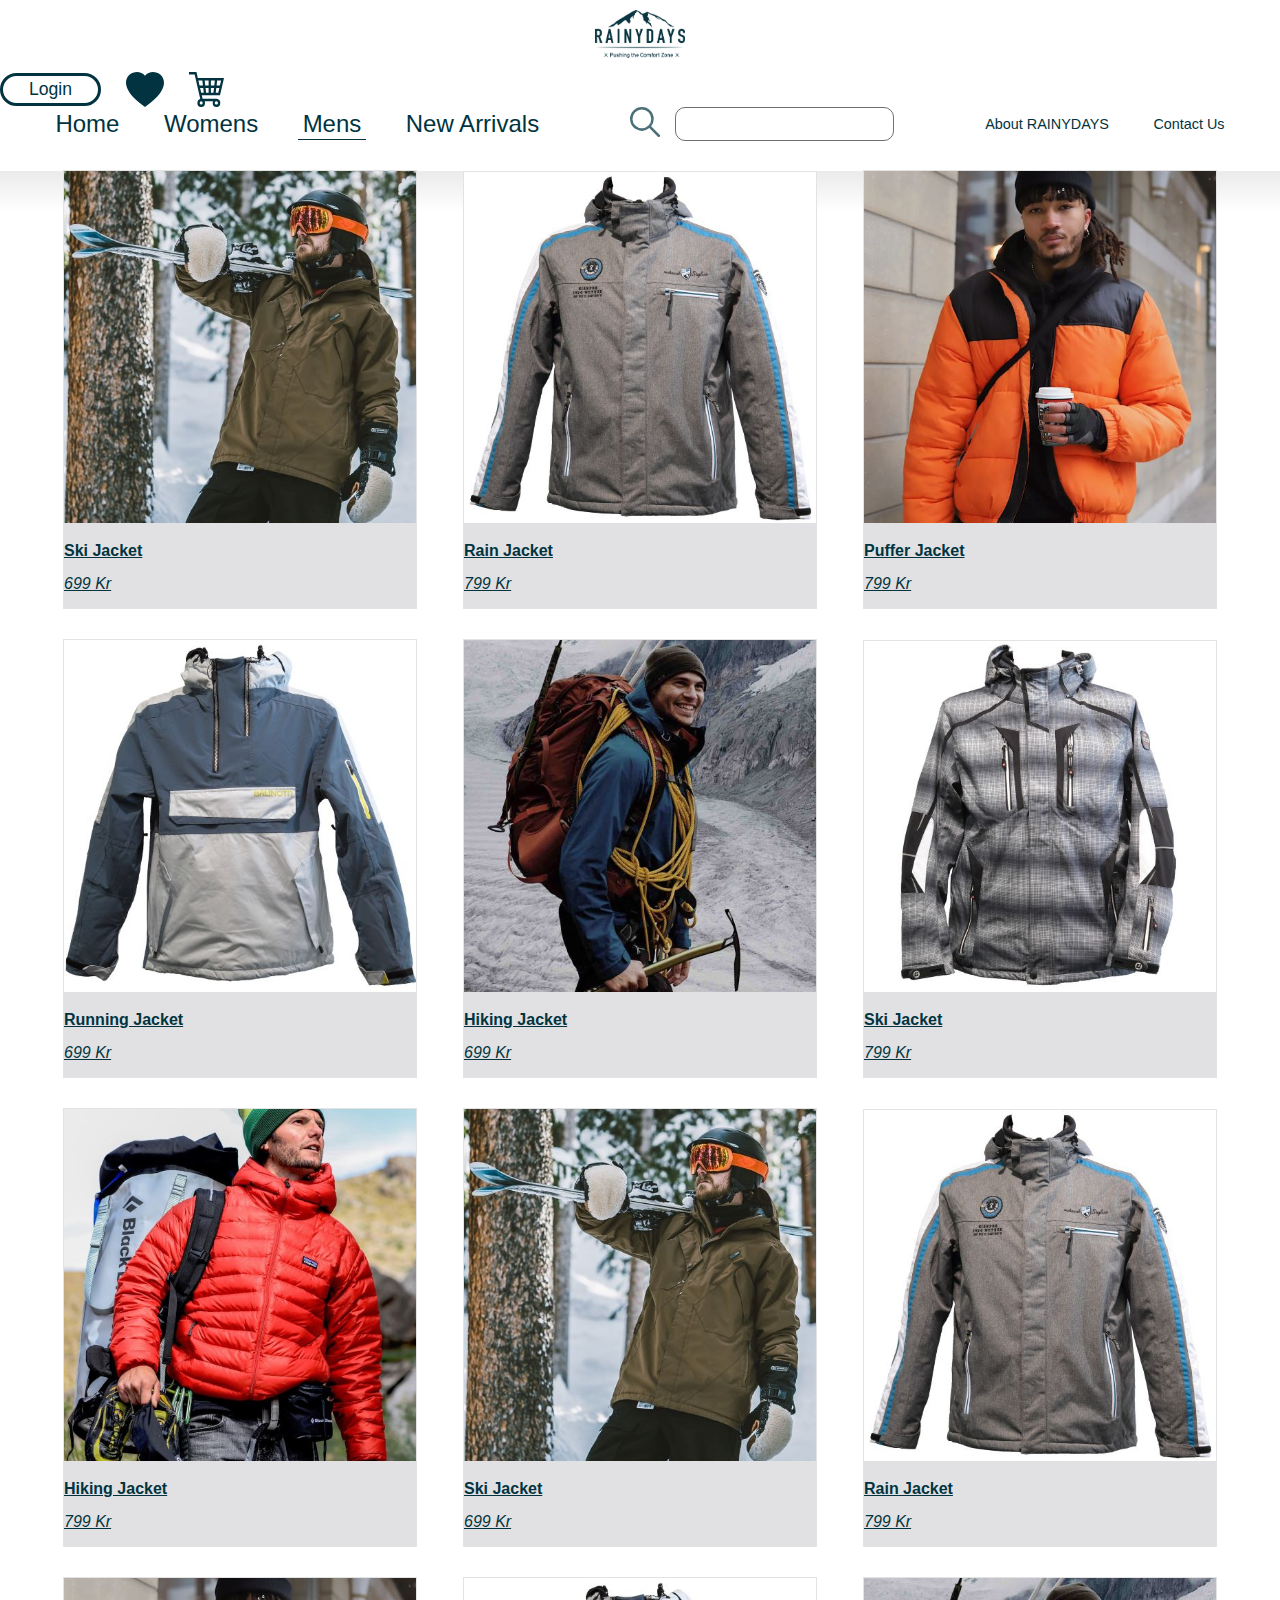
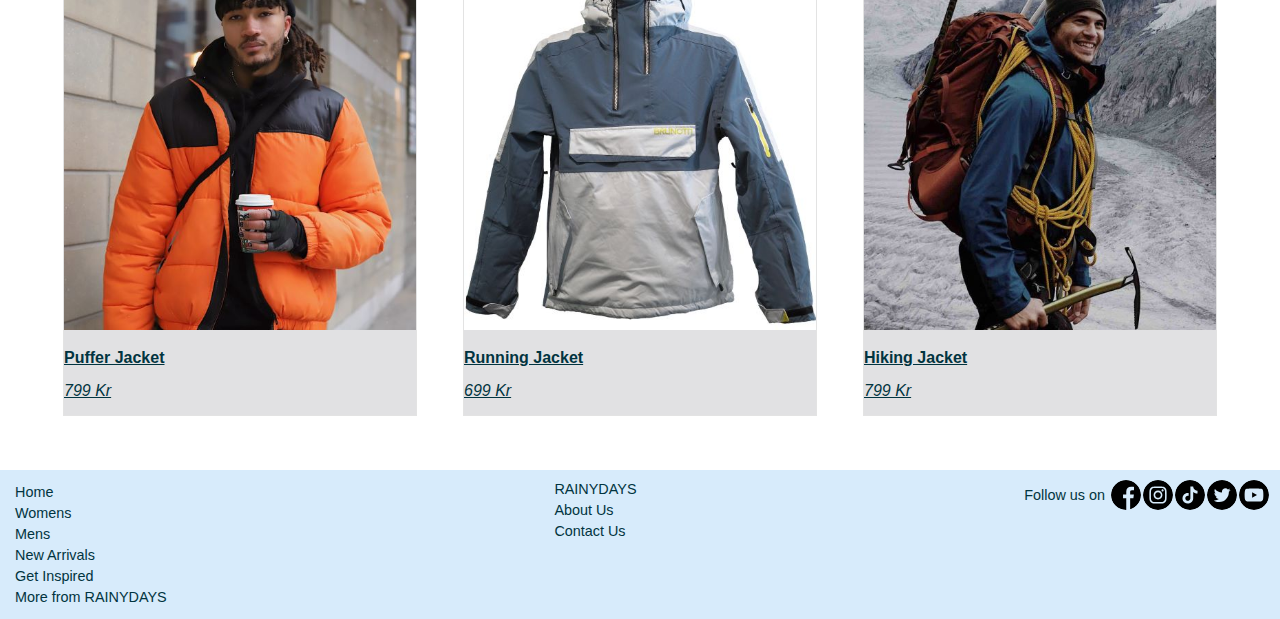
<file: mens.html>
<!DOCTYPE html>
<html>
    <head>
        <title>RAINYDAYS | Mens</title>
        <meta charset="UTF-8"/>
        <meta name="description" content="mens quality outdoor jackets"/>
        <meta name="viewport" content="width=device-width, initial-scale=1"/>
        <link href="styles/collection.css" rel="stylesheet"/>
        <link href="styles/styles.css" rel="stylesheet"/>
    </head>

    <body>
        <header>
            <section class="header-section">
                <div class="logo-container center-aligned">
                    <a href="index.html" title="rainy days logo">
                        <img src="images/RainyDays_Logo.png" alt="rainydays logo" class="logo">
                    </a>
                </div>
                <div class="login-container">
                    <div class="login-wish-cart">
                        <p class="login" title="login">Login</p>
                        <img src="icons/wish-list.svg" alt="wish list" class="wish-cart">
                        <img src="icons/shopping-cart.svg" alt="shopping cart" class="wish-cart">
                    </div>
                </div>
                <div class="menu-about-container">
                    <div class="drop-down">
                        <label for="hamb-menu" class="ham-menu-label">
                            <img src="icons/hamburger-menu.svg" class="hamburger-icon" alt="hamburger menu">
                        </label>
                        <input type="checkbox" name="hamburger-menu" id="hamb-menu">
                        <nav class="main-menu">
                            <ul class="main-menu-ul">
                                <li><a href="index.html" title="home" class="menu-a">Home</a></li>
                                <li><a href="womens.html" title="womens jackets" class="menu-a">Womens</a></li>
                                <li><a href="mens.html" title="mens jackets" class="active menu-a">Mens</a></li>
                                <li><a href="new-arrivals.html" title="new arrivals jackets" class="menu-a">New Arrivals</a></li>
                            </ul>
                        </nav>
                    </div>
                    <form class="search">
                        <label for="search-item" class="search-label"><img src="icons/search.svg" alt="search icon" title="search" class="search-icon"></label>
                        <input type="search" name="search-item" id="search-item" list="search-items" title="search" class="search-field">                        
                        <datalist id="search-items">
                            <option value="jackets"></option>
                            <option value="running jackets"></option>
                            <option value="hiking jackets"></option>
                            <option value="ski jackets"></option>
                            <option value="puffer jackets"></option>
                        </datalist>
                    </form>
                    <nav class="about-contact">
                        <ul>
                            <li><a href="about.html" title="about rainydays" class="menu-a">About RAINYDAYS</a></li>
                            <li><a href="contact-us.html" title="contact us" class="menu-a">Contact Us</a></li>
                        </ul>
                    </nav>
                <!-- <div class="free-shipping">
                    <p class="free-shipping-text">Free Shipping All Over The World</p>
                    <img src="icons/delivery-truck.svg" alt="delivery truck" class="delivery-truck">
                </div> -->
                </div>
            </section>
        </header>

        <main class="main-body">
            <section class="main-body-section">
                <div class="collection-container">
                    <div class="item-container">
                        <a href="product.html">
                            <img src="products/small/man_skiing_1.jpg" class="grid-image" alt="hiking jacket woman">                                                
                        </a>
                        <div>
                            <a href="product.html" class="p-title">ski Jacket</a>
                        </div>
                        <div>
                            <a href="product.html" class="p-price">699 kr</a>
                        </div>                                               
                    </div>
                    <div class="item-container">
                        <a href="product.html">
                            <img src="products/small/product_man_2.jpg" class="grid-image" alt="puffer jacket woman">
                        </a>
                        <div>
                            <a href="product.html" class="p-title">Rain Jacket</a>
                        </div>
                        <div>
                            <a href="product.html" class="p-price">799 kr</a>
                        </div>
                    </div>
                    <div class="item-container">
                        <a href="product.html">
                            <img src="products/small/man_casual_1.jpg" class="grid-image" alt="ski jacket woman">
                        </a>
                        <div>                     
                            <a href="product.html" class="p-title">Puffer Jacket</a>
                        </div>
                        <div>
                            <a href="product.html" class="p-price">799 kr</a>
                        </div>                     
                    </div>
                    <div class="item-container">
                        <a href="product.html">
                            <img src="products/small/product_man_3.jpg" class="grid-image" alt="armless puffer jacket woman">
                        </a>
                        <div>
                            <a href="product.html" class="p-title">Running Jacket</a>
                        </div>
                        <div>
                            <a href="product.html" class="p-price">699 kr</a>
                        </div>
                    </div>
                    <div class="item-container">
                        <a href="product.html">
                            <img src="products/small/man_hiking_1.jpg" class="grid-image" alt="winter jacket fur woman">
                        </a>
                        <div>
                            <a href="product.html" class="p-title">Hiking Jacket</a>
                        </div>
                        <div>
                            <a href="product.html" class="p-price">699 kr</a>
                        </div>
                    </div>
                    <div class="item-container">
                        <a href="product.html">
                            <img src="products/small/product_man_1.jpg" class="grid-image" alt="red ski jacket woman">
                        </a>
                        <div>
                            <a href="product.html" class="p-title">Ski Jacket</a>
                        </div>
                        <div>
                            <a href="product.html" class="p-price">799 kr</a>
                        </div>
                    </div>
                    <div class="item-container">
                        <a href="product.html">
                            <img src="products/small/man_hiking-red_1.jpg" class="grid-image" alt="hiking jacket woman">
                        </a>
                        <div>
                            <a href="product.html" class="p-title">Hiking Jacket</a>
                        </div>
                        <div>
                            <a href="product.html" class="p-price">799 kr</a>
                        </div>
                    </div>
                    <div class="item-container">
                        <a href="product.html">
                            <img src="products/small/man_skiing_1.jpg" class="grid-image" alt="puffer jacket woman">
                        </a>
                        <div>
                            <a href="product.html" class="p-title">Ski Jacket</a>
                        </div>
                        <div>
                            <a href="product.html" class="p-price">699 kr</a>
                        </div>
                    </div>
                    <div class="item-container">
                        <a href="product.html">
                            <img src="products/small/product_man_2.jpg" class="grid-image" alt="ski jacket woman">
                        </a>
                        <div>
                            <a href="product.html" class="p-title">Rain Jacket</a>
                        </div>
                        <div>
                            <a href="product.html" class="p-price">799 kr</a>
                        </div>
                    </div>
                    <div class="item-container">
                        <a href="product.html">
                            <img src="products/small/man_casual_1.jpg" class="grid-image" alt="armless puffer jacket woman">
                        </a>
                        <div>
                            <a href="product.html" class="p-title">Puffer Jacket</a>
                        </div>
                        <div>
                            <a href="product.html" class="p-price">799 kr</a>
                        </div>
                    </div>
                    <div class="item-container">
                        <a href="product.html">
                            <img src="products/small/product_man_3.jpg" class="grid-image" alt="winter jacket fur woman">
                        </a>
                        <div>
                            <a href="product.html" class="p-title">Running Jacket</a>
                        </div>
                        <div>
                            <a href="product.html" class="p-price">699 kr</a>
                        </div>
                    </div>
                    <div class="item-container">
                        <a href="product.html">
                            <img src="products/small/man_hiking_1.jpg" class="grid-image" alt="red ski jacket woman">
                        </a>
                        <div>
                            <a href="product.html" class="p-title">Hiking Jacket</a>
                        </div>
                        <div>
                            <a href="product.html" class="p-price">799 kr</a>
                        </div>
                    </div>
                    </div>
                </div>
            </section>
        </main>

        <footer class="footer">
            <div class="footer-section">
                <div class="footer-menu">
                    <ul>
                        <li><a href="index.html" title="home" class="menu-a">Home</a></li>
                        <li><a href="womens.html" title="womens jackets" class="menu-a">Womens</a></li>
                        <li><a href="mens.html" title="mens jackets" class="menu-a">Mens</a></li>
                        <li><a href="new-arrivals.html" title="new arrivals jackets" class="menu-a">New Arrivals</a></li>
                        <li><a href="new-arrivals.html" title="new arrivals jackets" class="menu-a">Get Inspired</a></li>
                        <li><a href="new-arrivals.html" title="new arrivals jackets" class="menu-a">More from RAINYDAYS</a></li>
                    </ul>
                </div>
                <div class="footer-about">
                    <p>RAINYDAYS</p>
                    <ul>
                        <li><a href="about.html" title="about rainydays" class="menu-a">About Us</a></li>
                        <li><a href="contact-us.html" title="contact us" class="menu-a">Contact Us</a></li>
                    </ul>
                </div>
                <div class="follow-us">
                    <p>Follow us on</p>
                    <img src="icons/social-media/facebook.svg" class="media-icon" alt="RAINYDAYS facebook channel">
                    <img src="icons/social-media/instagram.svg" class="media-icon" alt="RAINYDAYS instagram channel">
                    <img src="icons/social-media/tiktok.svg" class="media-icon" alt="RAINYDAYS tiktok channel">
                    <img src="icons/social-media/twitter.svg" class="media-icon" alt="RAINYDAYS twitter channel">
                    <img src="icons/social-media/youtube.svg" class="media-icon" alt="RAINYDAYS youtube channel">
                </div>
            </div>
        </footer>

    </body>
</html>
</file>
<file: styles/collection.css>
/* .loading {
  border: 5px dotted #5c58d7;
  border-radius: 50%;
  border-right: 0;
  border-top: 0;
  width: 75px;
  height: 75px;
  margin: 70px 50%;
  animation: spin 2s linear infinite;
}

@keyframes spin {
  0% {
      transform: rotate(0deg);
  }
  100% {
      transform: rotate(360deg);
  }
} */

.orderby-container {
  padding: 25px 0px;
  max-width: 90%;
  margin: 0 auto;
}

.collection-container {
  max-width: 90%;
  margin: 0 auto;
  padding-bottom: 25px;
  display: grid;
  grid-template-columns: 1fr 1fr 1fr;
  column-gap: 3em;
  row-gap: 2em;
}

.grid-image {
  width: 100%;
}

.item-container {
  display: flex;
  flex-direction: column;
  gap: 15px;
  place-self: center;
  background-color: #e1e1e3;
  padding-bottom: 15px;
  outline: solid #e3e3e3 thin;
}

.a-title {
  text-decoration: none;
  text-decoration-color: var(--dark-blue-rainydays);
}

.p-title,
.p-price {
  text-transform: capitalize;
  color: var(--dark-blue-rainydays);
  margin: 0;
}

.p-title {
  font-weight: bold;
  padding-bottom: 5px;
}

.p-price {
  font-style: italic;
}

.title-container:hover {
  text-decoration: underline;
  cursor: pointer;
}

.product-footer {
  display: flex;
  justify-content: space-around;
  align-items: center;
}

.view-product {
  padding: 5px 18px;
  background-color: var(--cta-background);
  color: white;
  font-size: 1.2em;
  border: none;
  border-radius: 10px;
  transition-property: all;
  transition-duration: 0.5s;
}

.view-product:hover {
  cursor: pointer;
  background-color: var(--cta-hover-background);
}
</file>
<file: styles/styles.css>
/* ----------------- GLOBAL STYLES -------------- */

/* 
COLOURS
#E6F4FF LIGHT-BLUE FOOTER BACKGROUND
#8FB7C7 BLUE-MEDIUM
#013440 DARK-BLUE
#026259 DARK-GREEN
#707070 DARK-GREY
#e0e0e0 LIGHT-GREY (BORDER)
#5FB002 GREEN
#FFFFFF WHITE BODY BACKGROUND
#299748 HOME CTA BACKGROUND
#18b418 HOME CTA HOVER BACKGROUND
#8FC7B8 LANDING IMAGE FILL COLOR
 */

/* ----------------- VARIABLES -------------- */

:root {
  --dark-blue-rainydays: #013440; /*RAINYDAYS color*/
  --light-blue-footer: #d7ebfb;; /*footer*/
  --white-background: #ffffff;
  --cta-background: #299748;
  --cart-add-background: #026259;
  --cta-hover-background: #18b418;
  --image-border: #e0e0e0;
  --dark-grey-border: #707070;
  --max-width-main: 1920px;
  --max-width-medium: 1180px;
  --product-image-height: 500px;
  --gap-medium: 50px;
  --min-width-medium: 551px;
  --ol-li-font-size: 1.25em;
  --li-font-size: 1em;
  --ol-margin: 25px;
  --li-margin: 10px;
  --inter-li-margin: 5px;
  --wide-field-width: 16em;
  --normal-field-width: 10em;
  --small-field-width: 3em;
  --x-small-field-width: 2em;
  --gap: 70px;
}

html {
  scroll-behavior: smooth;
}

body {
  font-family: Verdana, Geneva, Tahoma, sans-serif;
  color: var(--dark-blue-rainydays);
  margin: 0 auto;
}

/*============ user message ============*/
.message-area {
  border-radius: 5px;
  padding: 5px;
  margin: 5px 0;
}

.note {
  font-size: smaller;
  color: red;
  margin-bottom: 10px;
  margin-left: 5px;
  text-transform: none;
}

.success {
  background-color: rgb(128, 203, 128);
}

.error {
  background-color: rgb(214, 138, 138);
}

.center-aligned {
  text-align: center;
}

/* ------------------------ HEADER STYLES -------------------- */

.header-container {
  background-color: var(--white-background);
  margin: 0 auto;
}

.header-section {
  max-width: var(--max-width-main);
  margin: 0 auto;
  z-index: 100;
}

.logo-container {
  margin-bottom: 10px;
}

.logo {
  max-width: 90px;
  padding-top: var(--li-margin);
}

/* ----------------- LOGIN WISH-LIST CART STYLES -------------- */
/* ----------------- CART INDICATOR -----------------*/

.cart-item-ref {
  position: relative;
}

.cart-items {
  margin: 0;
  padding: 2px;
  position: absolute;
  top: -6px;
  right: -11px;
  background-color: green;
  color: white;
  border-radius: 50%;
  width: 20px;
  height: 20px;
}

.login-wish-cart {
  display: flex;
  align-items: center;
  gap: var(--ol-margin);
}

.login {
  font-family: Verdana, Geneva, Tahoma, sans-serif;
  font-size: 1.1em;
  border: var(--dark-blue-rainydays) solid;
  border-radius: 30px;
  width: max-content;
  background-color: var(--white-background);
  padding: 3px 26px;
  margin: 0;
  transition-property: background-color;
  transition-duration: 0.5s;
}

.login:hover {
  background-color: var(--light-blue-footer);
  cursor: pointer;
}

.wish-cart,
.shopping-cart,
.search-icon {
  transition-property: opacity, cursor;
  transition-duration: 0.5s;
}

.wish-cart:hover,
.hamburger-icon:hover,
.search-icon:hover {
  opacity: 0.7;
  cursor: pointer;
}
/* -------------------  NAVIGATION MENU STYLES ( for hover style check LOGIN WISH-LIST CART STYLES)---------------- */

#hamb-menu,
.ham-menu-label {
  display: none;
}

.hamburger-icon {
  max-width: 2em;
}

.main-menu ul,
.about-contact ul,
.footer-menu ul,
.footer-about ul {
  padding: 0;
  margin: 0;
  z-index: 100;
}

.main-menu li,
.about-contact li {
  display: inline;
  list-style-type: none;
  margin: 0 15px;
}

.main-menu ul {
  background-color: var(--white-background);
}

.menu-a {
  color: var(--dark-blue-rainydays);
  font-size: 1.5em;
  padding: 2px 5px;
  text-decoration: none;
  border-bottom: transparent;
  transition-property: all;
  transition-duration: 0.5s;
}

.smaller-menu {
  font-size: 1em;
}

.active {
  border-bottom: var(--dark-blue-rainydays) solid thin;
}

.indicator-menu {
  max-width: 90%;
  margin: 0 auto;
  margin-top: 20px;
}

.indicator-link {
  text-decoration: none;
  border-bottom: solid thin;
  color: var(--dark-blue-rainydays);
  font-weight: bold;
}

/* -------------------  SEARCH MENU STYLES ( for hover style check CART STYLES)---------------- */

.search {
  display: flex;
  gap: 15px;
}

.search-field {
  font-size: 1em;
  padding: 0 5px;
  border: var(--dark-grey-border) thin solid;
  border-radius: var(--li-margin);
}

/* -----------------  ABOUT CONTACT US STYLES (see navigation menu styles) -------------- */

.about-contact a {
  font-size: 0.9em;
}

.menu-a:hover,
.about-contact a:hover,
.footer-section a:hover {
  opacity: 0.7;
  border-bottom: var(--dark-blue-rainydays) thin solid;
}

.send {
  font-family: Verdana, Geneva, Tahoma, sans-serif;
  font-size: 1em;
  color: white;
  background-color: var(--dark-blue-rainydays);
  border: none;
  border-radius: 7px;
  padding: 4px 20px;
  transition-property: background-color;
  transition-duration: 0.5s;
  margin: var(--inter-li-margin);
}

.send:hover {
  background-color: rgb(114 153 166);
  cursor: pointer;
}

/* -------------------------------------   ---------------------- */
/* -------------------------------------CHECKOUT PAGE +  shop/collection PAGE ---------------------- */

.loading {
  border: 5px dotted #5c58d7;
  border-radius: 50%;
  border-right: 0;
  border-top: 0;
  width: 75px;
  height: 75px;
  margin: 70px 50%;
  animation: spin 2s linear infinite;
}

@keyframes spin {
  0% {
      transform: rotate(0deg);
  }
  100% {
      transform: rotate(360deg);
  }
}

.add-to-cart-container,
.add-to-wish-container,
.add-to-cart-shop {
  display: inline-flex;
  min-width: max-content;
  align-items: center;
  padding: 10px 20px;
  gap: 10px;
  background-color: var(--cta-background);
  border-radius: 13px;
  transition-property: all;
  transition-duration: 0.5s;
}

.add-to-cart-shop {
  padding: 6px 9px;
  border-radius: 10px;
}

.add-to-cart,
.add-to-wish {
  display: none;
}

.add-to-wish-container {
  background-color: white;
  border: var(--dark-blue-rainydays) solid thin;
}

.add-to-cart-container:hover,
.add-to-cart-shop:hover {
  background: var(--cta-hover-background);
  cursor: pointer;
}

.add-to-wish-container:hover {
  background-color: var(--light-blue-footer);
  cursor: pointer;
}

.cart-container {
  position: relative;
}

.cart-size {
  width: 1.7em;
}

.cartsize-shop {
  width: 1.4em;
}

.add-cart,
.add-wish {
  font-size: 14px;
  font-weight: bold;
  margin: 0;
  position: absolute;
  border-radius: 50%;
  width: 19px;
  height: 19px;
  text-align: center;
}

.add-cart {
  top: -5px;
  right: -7px;
  background-color: var(--cart-add-background);
  color: white;
}

.add-wish {
  top: 2px;
  right: -8px;
  background-color: white;
  color: var(--dark-blue-rainydays);
}

.add-to-cart-txt,
.add-to-wish-txt,
.add-to-cart-txt-shop {
  color: white;
  font-size: 1.25em;
  font-weight: bold;
  margin: 0;
}

.add-to-cart-txt-shop {
  font-size: 0.9em;
}

.add-to-wish-txt {
  color: var(--dark-blue-rainydays);
  font-weight: normal;
}

.about-contact-section,
.checkout-section {
  max-width: 650px;
  margin-left: 150px;
  padding: 25px 0;
}

.fitcontent {
  width: fit-content;
}

.divider-login {
  width: 1px;
  height: 7em;
  background-color: var(--dark-blue-rainydays);
}

.vipps-label {
  display: inline-flex;
  align-items: center;
}

.ol-contact-info {
  font-size: 0.9em;
}

.shipping-left-padding {
  padding-left: 25px;
  margin-left: -2px;
}

.visa-vipps-container {
  margin-left: 15px;
}

.input-fields {
  font-size: var(--li-font-size);
  border: var(--dark-grey-border) solid thin;
  border-radius: 7px;
  padding: 3px 7px;
  margin: var(--inter-li-margin);
}

#size,
#color {
  width: fit-content;
}

.orderby {
  width: max-content;
}

.message-field {
  width: 90%;
  height: 100px;
}

/* -----------------  MAIN MENU - SEARCH - ABOUT STYLES  ---------------- */

.menu-about-container {
  display: flex;
  align-items: center;
  justify-content: space-around  /* space-between; */
}

/* -------------------------  MAIN BODY STYLES --------------------- */

.main-body {
  margin: 30px auto;
  background-image: linear-gradient(
    #ebebeb,
    var(--white-background),
    var(--white-background)
  );
  background-size: auto 80px;
  background-repeat: no-repeat;
}

.main-body-section {
  margin: 0 auto;
}

/* ----------------------- LANDING IMAGE STYLES --------------------- */

.image-container {
  background-image: url("https://www.rainydays.casa/wp-content/uploads/2022/11/man_red-jacket_big-image-1024x781.jpg");
  background-repeat: no-repeat;
  background-size: cover;
  min-height: 70vh;
  position: relative;
}

.landing-cta,
.link-cta {
  color: var(--white-background);
  text-decoration: none;
  text-transform: capitalize;
  transition-property: all;
  transition-duration: 0.5s;
  background-color: var(--cta-background);
  border: var(--cta-background) solid thin;
}

.landing-cta {
  font-weight: bold;
  min-width: fit-content;
  padding: 15px 50px;
  border-radius: 15px;
  position: absolute;
  right: 216px;
  bottom: 150px;
  font-size: 2.7em;
}

.landing-cta:hover,
.link-cta:hover {
  background-color: var(--cta-hover-background);
}

/* ----------------------- SELLING POINT STYLES --------------------- */

.selling-point-section {
  display: flex;
  flex-direction: column;
  align-items: center;
}

.selling-point-header {
  margin: var(--ol-margin) auto 0;
  text-transform: capitalize;
  font-size: 2em;
}

.selling-point li {
  font-size: 2em;
  padding: var(--li-margin);
  text-transform: capitalize;
}

.link-cta {
  padding: 5px 15px;
  border-radius: 10px;
  font-size: 2.5em;
}

/* ---------------- Feature products ----------------- */
.featured-container {
  max-width: 1500px;
  margin: 0 auto;
}

/* ----------------------- FOOTER SECTION STYLES --------------------- */

.footer {
  background-color: var(--light-blue-footer);
  margin: 0;
}

/* see ABOUT CONTACT US STYLES for hover styles */

.footer-section a,
footer p {
  font-size: 0.9em;
  text-decoration: none;
  padding: 1px 5px;
  margin: 0;
  color: var(--dark-blue-rainydays);
}

.follow-us {
  display: flex;
  align-items: center;
}

.media-icon {
  max-width: 30px;
  margin: 0 1px;
  border-radius: 50%;
}

.media-icon {
  transition-property: background-color;
  transition-duration: 1s;
}

.media-icon:hover {
  background-color: lightseagreen;
  cursor: pointer;
}

.footer-section {
  display: flex;
  max-width: var(--max-width-main);
  flex-wrap: wrap;
  margin: 0 auto;
  padding: var(--li-margin);
  justify-content: space-between;
  align-items: flex-start;
}

.footer-menu li,
.footer-about li {
  list-style-type: none;
  margin: 3px 0;
  min-width: fit-content;
}

/* ======================================================================================= */
/* ----------------------- MEDIA QUERY --------------------- */

/* ----------------------- Medium sized screens MEDIA QUERY --------------------- */

@media only screen and (min-width: 600px) and (max-width: 1000px) {

  .login {
    font-size: 1em;
    padding: 7px 20px;
  }

  .wish-cart,
  .shopping-cart,
  .search-icon {
    max-width: 1.7em;
  }

  .main-menu li,
  .about-contact li {
    display: block;
    margin: 0 5px 5px;
    padding: 5px;
  }

  .main-menu {
    display: none;
  }

  .ham-menu-label {
    display: block;
  }

  #hamb-menu:checked ~ .main-menu {
    display: flex;
    position: absolute;
    z-index: 100;
  }

  .main-body {
    margin: 10px auto 25px;
  }

  .image-container {
    min-height: 50vh;
  }

  .landing-cta {
    right: 130px;
    bottom: 100px;
  }

  /* =================== PRODUCT PAGE ============== */

  .product-section {
    padding-top: 25px;
    gap: 45px;
  }

  .product-image {
    max-width: 500px;
  }

  .product-title,
  .price,
  .checkout-li,
  .add-to-cart-txt,
  .add-to-wish-txt {
    font-size: 1em;
    margin-top: 0;
  }

  .product-ul {
    margin: 5px auto;
  }

  .product-cta-container {
    flex-direction: column;
    gap: 15px;
  }

  .add-to-cart-container,
  .add-to-wish-container {
    padding: 10px 15px;
  }

  .add-cart,
  .add-wish {
    font-size: 13px;
    width: 16px;
    height: 16px;
  }

  .related-products {
    font-size: 0.8em;
  }

  /*================ CHECKOUT SECTION (ABOUT-CONTACT-SECTION) ==========*/

  .about-contact-section {
    margin-left: 50px;
  }

  .checkout-section {
    margin-left: 20px;
  }

  .cart-items {
    width: 15px;
    height: 15px;
    font-size: 0.8em;
    right: -9px;
  }

  .vipps-container {
    align-items: flex-start;
  }

  .input-fields {
    padding: 7px;
  }

  .left-margin {
    margin-left: 25px;
  }

  /*================ COLLECTION PAGE ==========*/

  .collection-container {
    grid-template-columns: 1fr 1fr;
  }

  .p-title,
  .p-price {
    font-size: 0.9em;
  }
}

/* ----------------------- Small size screens MEDIA QUERY --------------------- */

@media only screen and (max-width: 599px) {

  .login-wish-cart {
    gap: 15px;
  }

  .login {
    font-size: 0.9em;
    padding: 6px 18px;
  }

  .about-contact-section {
    max-width: 360px;
    margin: 0 auto;
  }

  .wish-cart,
  .shopping-cart,
  .search-icon {
    max-width: 1.5em;
  }

  .search {
    gap: 3px;
  }
  .search-field {
    opacity: 0;
    font-size: 0.7em;
  }

  .search-field:focus-visible {
    opacity: 1;
    width: 70%;
  }

  .main-menu li {
    display: block;
    margin: 0 5px 5px;
    padding: 5px;
  }

  .main-menu,
  .about-contact {
    display: none;
  }

  .indicator-menu {
    font-size: small;
  }

  .about-contact li {
    display: block;
    margin-bottom: 5px;
  }

  .ham-menu-label {
    display: block;
  }

  #hamb-menu:checked ~ .main-menu {
    display: flex;
    position: absolute;
    z-index: 100;
  }

  .logo-container {
    margin-bottom: 0px;
  }

  .header-section,
  .main-body {
    min-width: 350px;
  }

  .main-body {
    margin: 10px auto 25px;
  }

  .main-body-container {
    flex-direction: column;
  }

  .image-container {
    min-height: 25vh;
  }

  .landing-cta {
    right: auto;
    left: 40px;
    bottom: 30px;
    padding: 10px 40px;
  }

  .selling-point li,
  .landing-cta,
  .selling-point-header,
  .link-cta {
    font-size: 1.5em;
  }

  /* =================== PRODUCT COLLECTION PAGE ============== */

  .orderby-container {
    padding: 15px 0px;
    max-width: 90%;
    margin: 0 auto;
  }

  .collection-container {
    grid-template-columns: 1fr;
  }

  .p-title,
  .p-price {
    font-size: 0.9em;
  }
  /* =================== PRODUCT PAGE ============== */

  .product-section {
    flex-direction: column;
    padding-top: 25px;
    gap: 25px;
  }

  .product-image {
    max-width: 340px;
  }

  .product-detail {
    margin-left: 30px;
  }

  .product-title,
  .price,
  .checkout-li,
  .add-to-cart-txt,
  .add-to-wish-txt {
    font-size: 1em;
    margin-top: 0;
  }

  .size-container,
  .color-container {
    margin: 15px 0px;
  }

  .product-ul {
    margin: 5px auto;
  }

  .product-cta-container {
    flex-direction: column;
    gap: 15px;
  }

  .add-to-cart-container,
  .add-to-wish-container {
    padding: 10px 15px;
  }

  .add-cart,
  .add-wish {
    font-size: 13px;
    width: 16px;
    height: 16px;
  }


  .related-products {
    font-size: 0.6em;
  }

  .featured-products {
    font-size: 0.8em;
  }

  .related-left-margin {
    font-size: larger;
  }

  /*================ CHECKOUT SECTION (ABOUT-CONTACT-SECTION) ==========*/

  .checkout-section {
    margin-left: -5px;
  }

  .cart-items {
    width: 15px;
    height: 15px;
    font-size: 0.8em;
    right: -9px;
  }

  .divider-login {
    width: 12em;
    height: 1px;
  }

  .checkout-login-section {
    flex-direction: column;
    gap: 20px;
  }
  .visa-vipps-container {
    margin-left: -5px;
  }

  .vipps-container {
    align-items: flex-start;
  }

  .left-margin {
    margin-left: 25px;
  }

  .input-fields {
    font-size: 0.8em;
    padding: 7px;
  }

  .wide-field {
    width: auto;
  }

  .contact-left-padding {
    padding-left: 17px;
  }

  .shipping-left-padding {
    margin-left: -23px;
  }

  /*================ CART PAGE ==========*/

  .cartpage-btn {
    flex-direction: column;
    align-items: flex-end;
    gap: 20px;
  }

  thead,
  tbody,
  tfoot {
    font-size: smaller;
  }

  th, 
  td {
    padding: 2px;
  }
}
</file>
